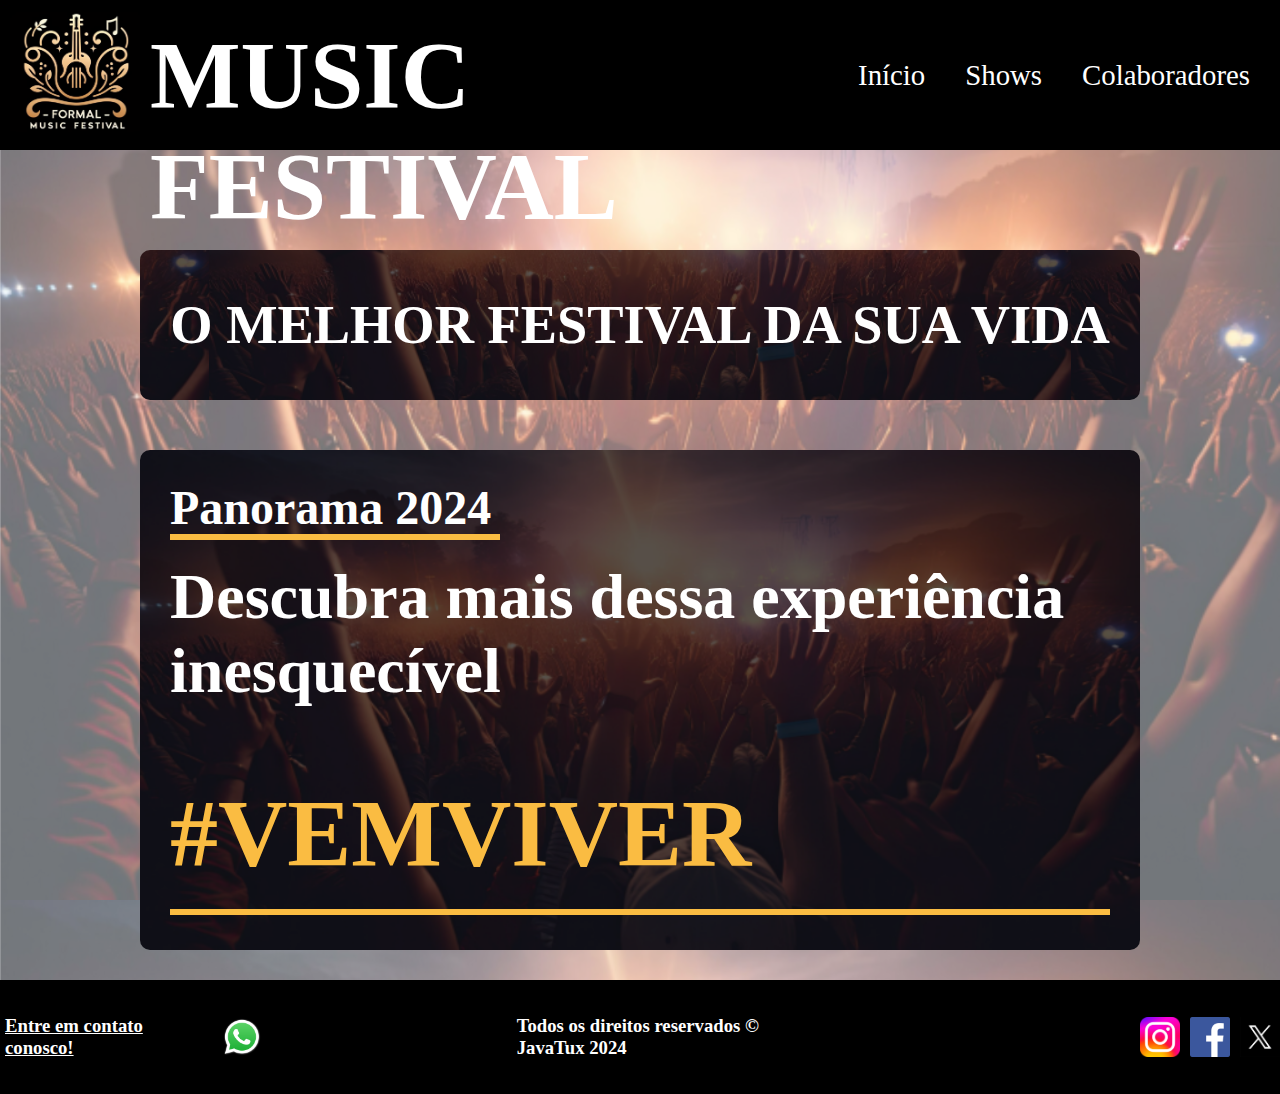
<file: index.html>
<!DOCTYPE html>
<html lang="pt-br">

<head>
    <meta charset="UTF-8">
    <meta name="viewport" content="width=device-width, initial-scale=1.0">
    <title>Início</title>
    <link rel="stylesheet" href="css/style.css">
</head>

<body>
    <nav>
        <span>
            <img src="img/Logo.png" alt="" class="logo">
        </span>
        <div class="formal">
            <h1>FORMAL MUSIC FESTIVAL</h1>
        </div>
        <ul>
            <li> <a href="index.html">Início</a></li>
            <li> <a href="shows.html">Shows</a></li>
            <li> <a href="colaboradores.html">Colaboradores</a></li>
        </ul>
    </nav>

    <div class="tudo">

        <div class="inicio">
            <h1 class="titulo">O MELHOR FESTIVAL DA SUA VIDA</h1>
        </div>

        <div class="conteudo">
            <h3 class="panorama">Panorama 2024</h3>
            <div class="descubra">
                <h1>Descubra mais dessa experiência inesquecível</h1>
            </div>
       <div class="vem">
        <h1>#VEMVIVER</h1>
       </div>
        </div>

    </div>

    <footer>
        <div class="contato">
            <h3><a href="contatos.html">Entre em contato conosco!</a></h3>
            <img src="img/whatts.png" alt="" class="whatts">
        </div>

        <div class="javatux">
            <h3>Todos os direitos reservados © JavaTux 2024</h3>
        </div>

        <div class="redes">
            <img src="img/Instagram.png" alt="" class="Instagram">
            <img src="img/Facebook.png" alt="" class="Facebook">
            <img src="img/X.png" alt="" class="X">
        </div>

    </footer>

</body>

</html>
</file>
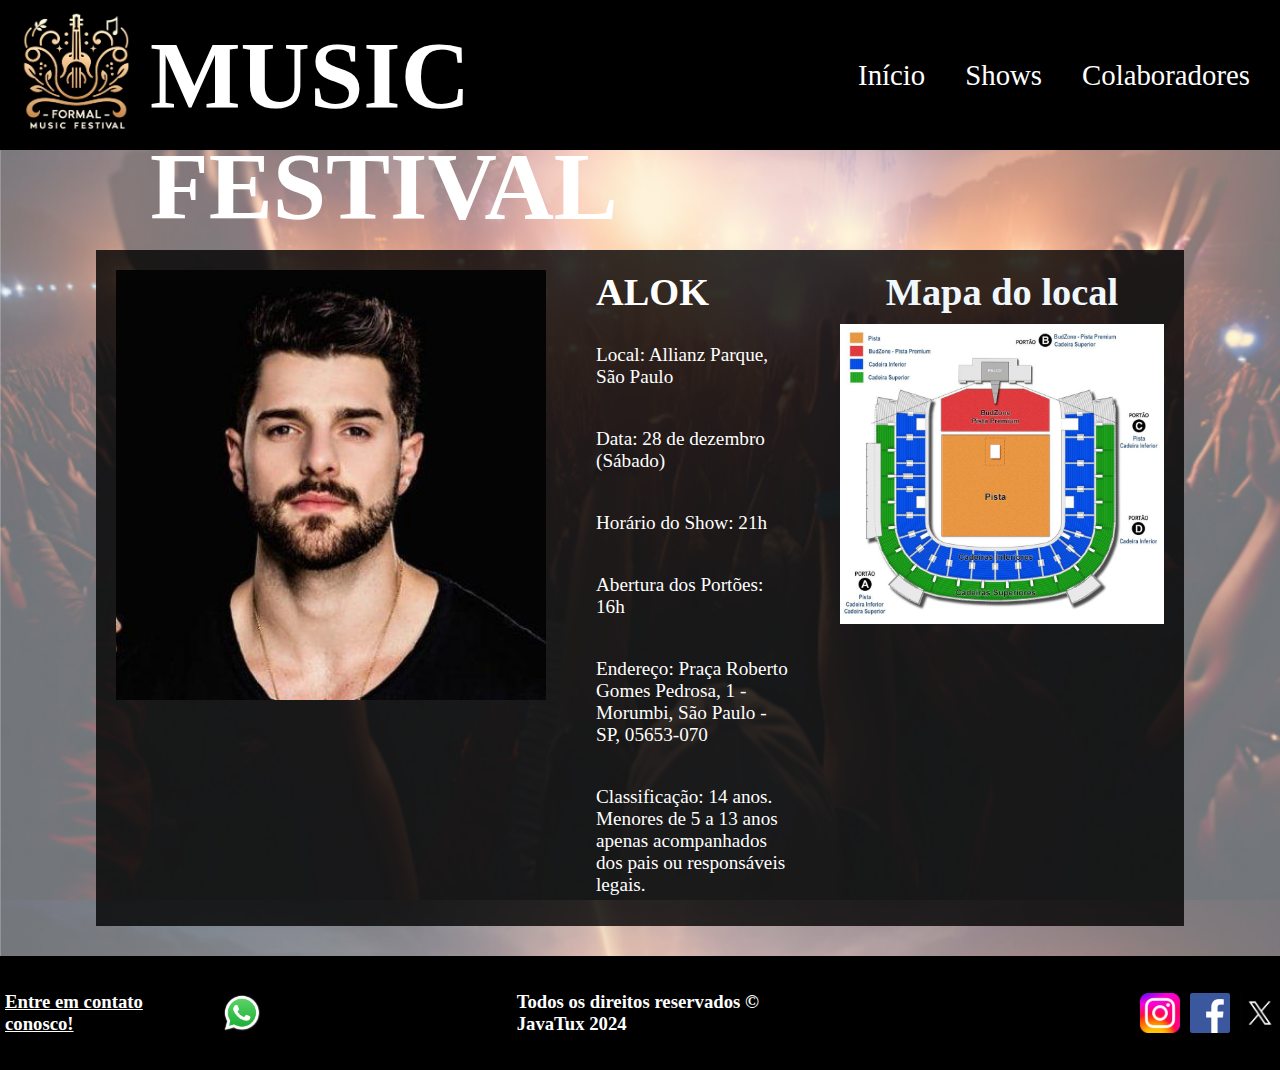
<file: alok.html>
<!DOCTYPE html>
<html lang="en">

<head>
    <meta charset="UTF-8">
    <meta name="viewport" content="width=device-width, initial-scale=1.0">
    <title>Alok</title>
    <link rel="stylesheet" href="css/artistas.css">
</head>

<body>
    <nav>
        <span>
            <img src="img/Logo.png" alt="" class="logo">
        </span>

        <div class="formal">
            <h1>FORMAL MUSIC FESTIVAL</h1>
        </div>

        <ul>
            <li> <a href="index.html">Início</a></li>
            <li> <a href="shows.html">Shows</a></li>
            <li> <a href="colaboradores.html">Colaboradores</a></li>
        </ul>

    </nav>

    <center>

        <div>
            <div class="quadro-informacoes">
                <div class="img">
                    <img src="img/alok.jpeg" height="430px" width="430px" alt="Imagem do The Weekend">
                </div>

                <div class="espaço">
                    <h1>ALOK</h1>
                    <p>Local: Allianz Parque, São Paulo</p>
                    <p>Data: 28 de dezembro (Sábado)</p>
                    <p>Horário do Show: 21h</p>
                    <p>Abertura dos Portões: 16h</p>
                    <p>Endereço: Praça Roberto Gomes Pedrosa, 1 - Morumbi, São Paulo - SP, 05653-070</p>
                    <p>Classificação: 14 anos. Menores de 5 a 13 anos apenas acompanhados dos pais ou responsáveis
                        legais.</p>

                </div>

                <div class="mapa">
                    <h1 style="color: aliceblue;"> Mapa do local</h1>
                    <img src="img/mapa.jpg" height="300px" alt="mapa do local">
                </div>

            </div>
        </div>
    </center>

    <footer>

        <div class="contato">
            <h3><a href="contatos.html">Entre em contato conosco!</a></h3>
            <img src="img/whatts.png" alt="" class="whatts">
        </div>

        <div class="javatux">
            <h3>Todos os direitos reservados © JavaTux 2024</h3>
        </div>

        <div class="redes">
            <img src="img/Instagram.png" alt="" class="Instagram">
            <img src="img/Facebook.png" alt="" class="Facebook">
            <img src="img/X.png" alt="" class="X">
        </div>


    </footer>

</body>

</html>
</file>
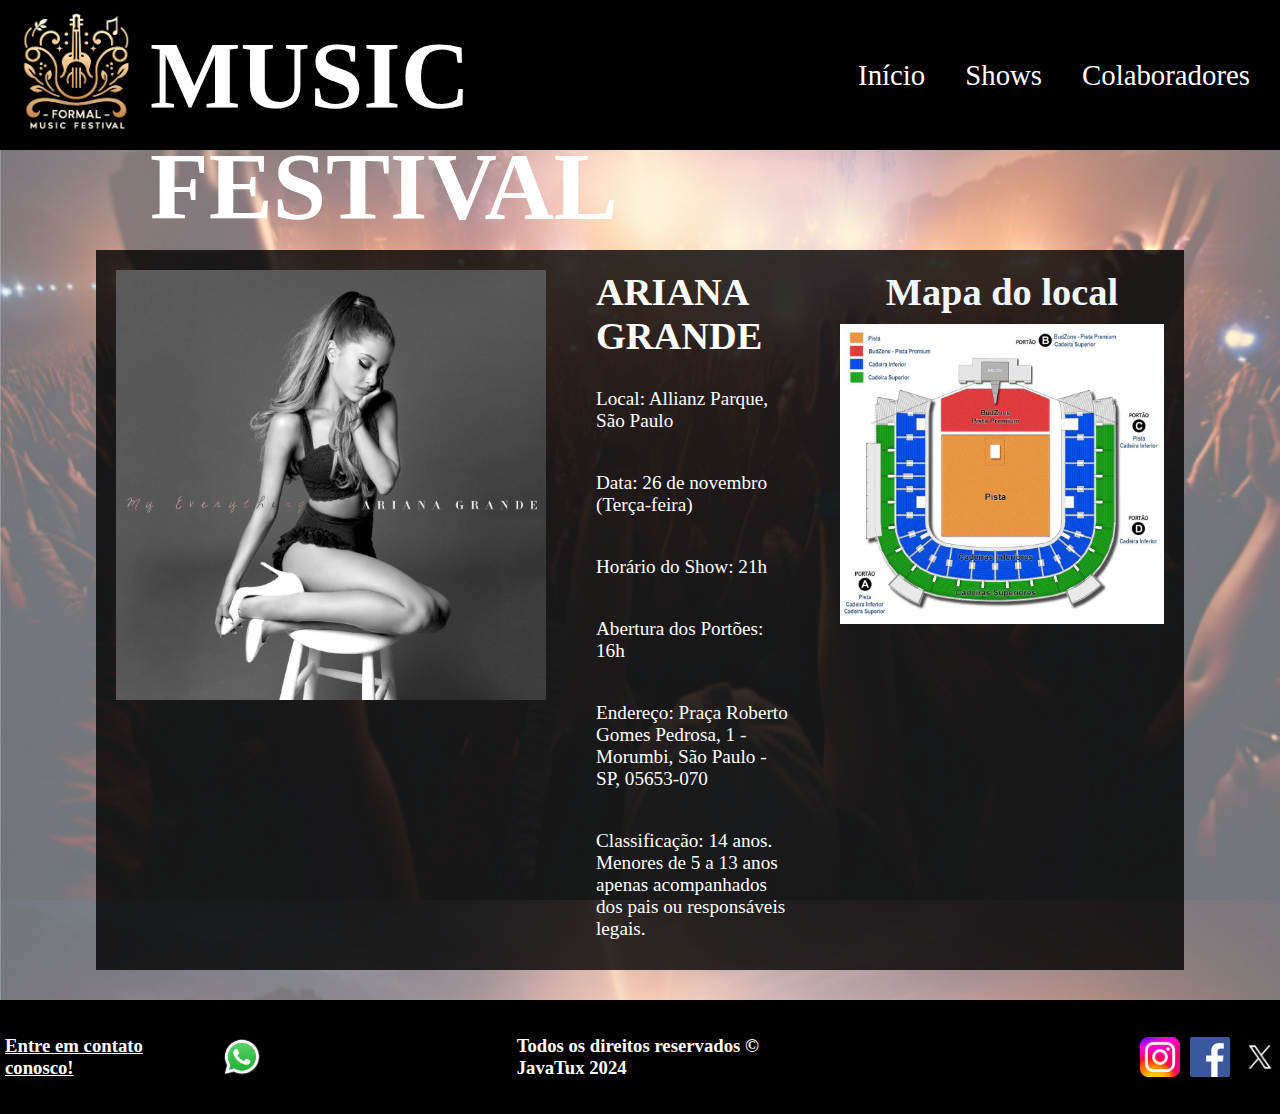
<file: ariana.html>
<!DOCTYPE html>
<html lang="en">

<head>
    <meta charset="UTF-8">
    <meta name="viewport" content="width=device-width, initial-scale=1.0">
    <title>Ariana Grande</title>
    <link rel="stylesheet" href="css/artistas.css">
</head>

<body>
    <nav>
        <span>
            <img src="img/Logo.png" alt="" class="logo">
        </span>

        <div class="formal">
            <h1>FORMAL MUSIC FESTIVAL</h1>
        </div>

        <ul>
            <li> <a href="index.html">Início</a></li>
            <li> <a href="shows.html">Shows</a></li>
            <li> <a href="colaboradores.html">Colaboradores</a></li>
        </ul>

    </nav>

    <center>

        <div>
            <div class="quadro-informacoes">
                <div class="img">
                    <img src="img/arianagrande.jpg" height="430px" width="430px" alt="Imagem do The Weekend">
                </div>

                <div class="espaço">
                    <h1>ARIANA GRANDE</h1>
                    <p>Local: Allianz Parque, São Paulo</p>
                    <p>Data: 26 de novembro (Terça-feira)</p>
                    <p>Horário do Show: 21h</p>
                    <p>Abertura dos Portões: 16h</p>
                    <p>Endereço: Praça Roberto Gomes Pedrosa, 1 - Morumbi, São Paulo - SP, 05653-070</p>
                    <p>Classificação: 14 anos. Menores de 5 a 13 anos apenas acompanhados dos pais ou responsáveis
                        legais.</p>

                </div>

                <div class="mapa">
                    <h1 style="color: aliceblue;"> Mapa do local</h1>
                    <img src="img/mapa.jpg" height="300px" alt="mapa do local">
                </div>

            </div>
        </div>
    </center>

    <footer>

        <div class="contato">
            <h3><a href="contatos.html">Entre em contato conosco!</a></h3>
            <img src="img/whatts.png" alt="" class="whatts">
        </div>

        <div class="javatux">
            <h3>Todos os direitos reservados © JavaTux 2024</h3>
        </div>

        <div class="redes">
            <img src="img/Instagram.png" alt="" class="Instagram">
            <img src="img/Facebook.png" alt="" class="Facebook">
            <img src="img/X.png" alt="" class="X">
        </div>


    </footer>

</body>

</html>
</file>
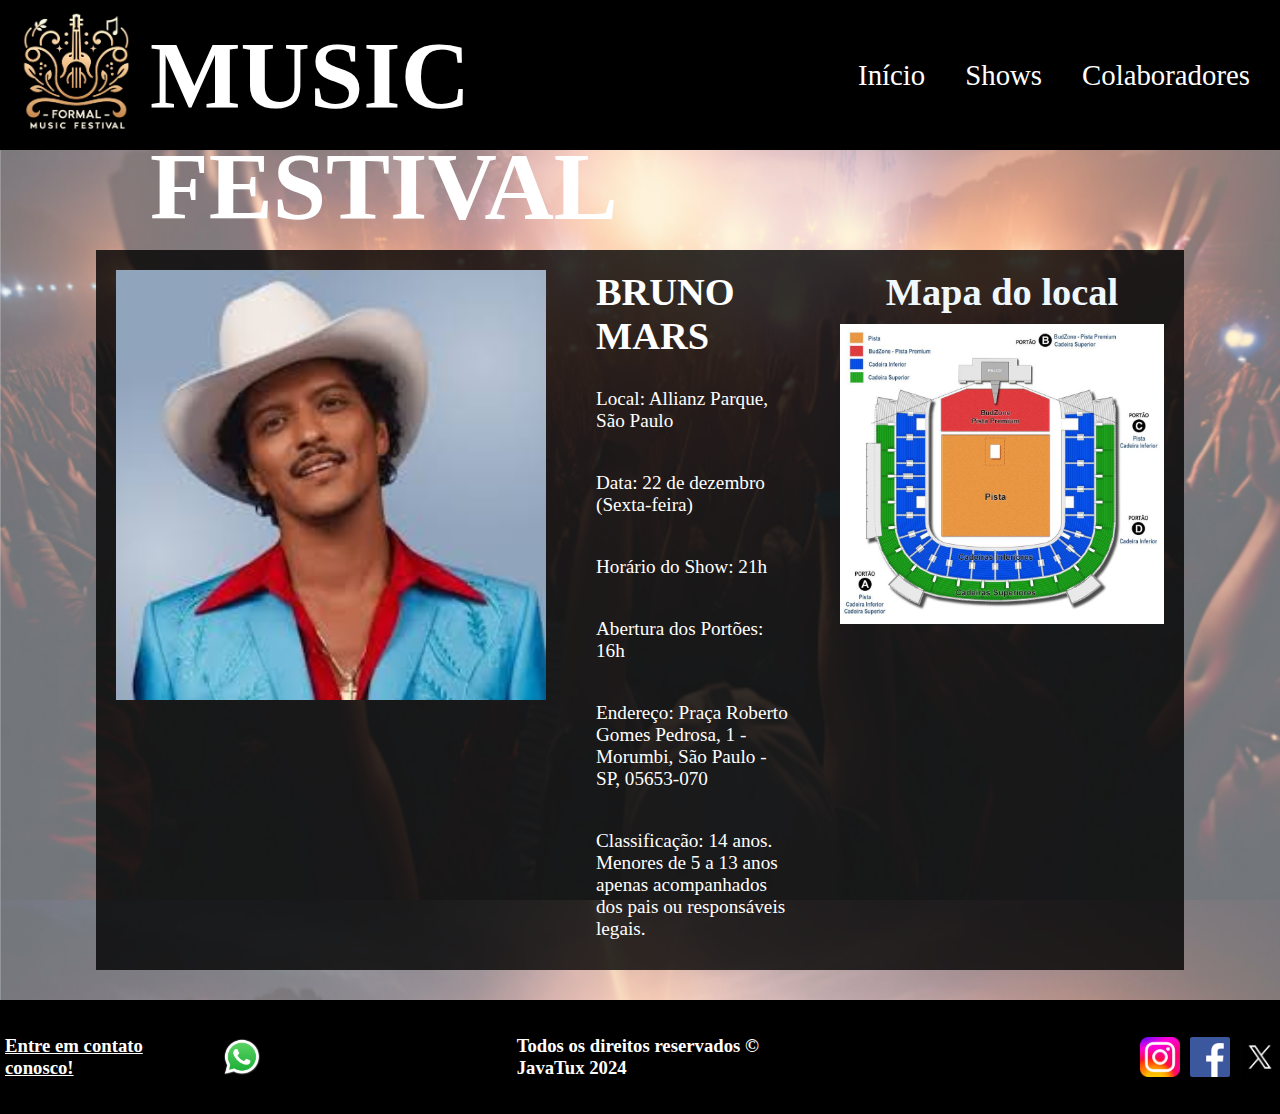
<file: bruno.html>
<!DOCTYPE html>
<html lang="en">

<head>
    <meta charset="UTF-8">
    <meta name="viewport" content="width=device-width, initial-scale=1.0">
    <title>Bruno Mars</title>
    <link rel="stylesheet" href="css/artistas.css">
</head>

<body>
    <nav>
        <span>
            <img src="img/Logo.png" alt="" class="logo">
        </span>

        <div class="formal">
            <h1>FORMAL MUSIC FESTIVAL</h1>
        </div>

        <ul>
            <li> <a href="index.html">Início</a></li>
            <li> <a href="shows.html">Shows</a></li>
            <li> <a href="colaboradores.html">Colaboradores</a></li>
        </ul>

    </nav>

    <center>

        <div>
            <div class="quadro-informacoes">
                <div class="img">
                    <img src="img/brunomars.jfif" height="430px" width="430px" alt="Imagem do The Weekend">
                </div>

                <div class="espaço">
                    <h1>BRUNO MARS</h1>
                    <p>Local: Allianz Parque, São Paulo</p>
                    <p>Data: 22 de dezembro (Sexta-feira)</p>
                    <p>Horário do Show: 21h</p>
                    <p>Abertura dos Portões: 16h</p>
                    <p>Endereço: Praça Roberto Gomes Pedrosa, 1 - Morumbi, São Paulo - SP, 05653-070</p>
                    <p>Classificação: 14 anos. Menores de 5 a 13 anos apenas acompanhados dos pais ou responsáveis
                        legais.</p>

                </div>

                <div class="mapa">
                    <h1 style="color: aliceblue;"> Mapa do local</h1>
                    <img src="img/mapa.jpg" height="300px" alt="mapa do local">
                </div>

            </div>
        </div>
    </center>

    <footer>

        <div class="contato">
            <h3><a href="contatos.html">Entre em contato conosco!</a></h3>
            <img src="img/whatts.png" alt="" class="whatts">
        </div>

        <div class="javatux">
            <h3>Todos os direitos reservados © JavaTux 2024</h3>
        </div>

        <div class="redes">
            <img src="img/Instagram.png" alt="" class="Instagram">
            <img src="img/Facebook.png" alt="" class="Facebook">
            <img src="img/X.png" alt="" class="X">
        </div>


    </footer>

</body>

</html>
</file>
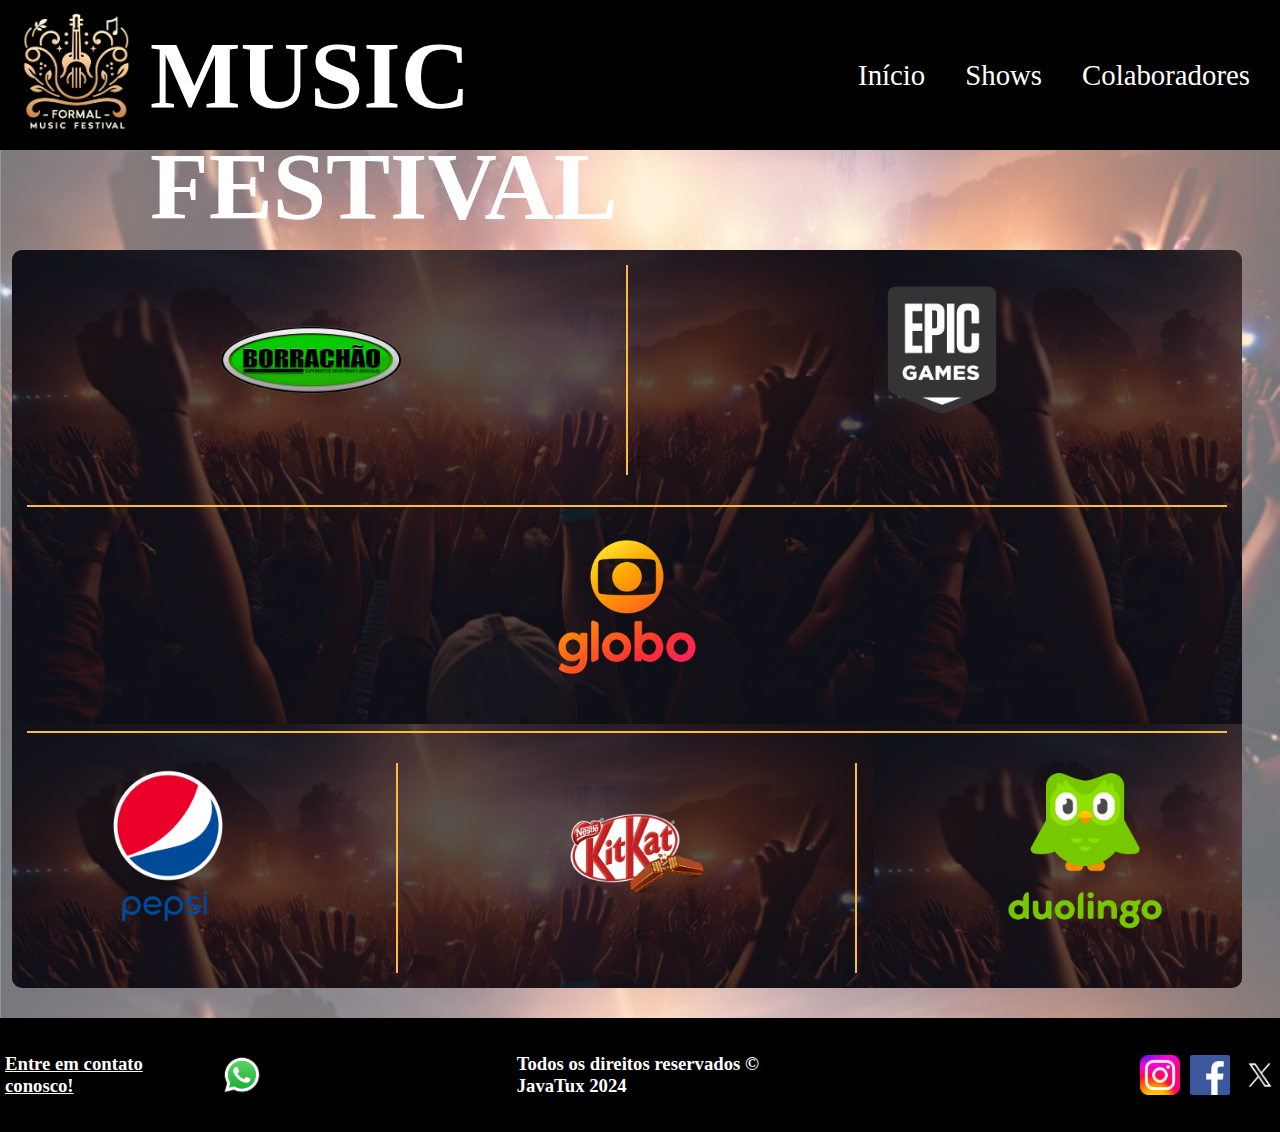
<file: colaboradores.html>
<!DOCTYPE html>
<html lang="en">
<head>
    <meta charset="UTF-8">
    <meta name="viewport" content="width=device-width, initial-scale=1.0">
    <title>Colaboradores</title>
    <link rel="stylesheet" href="css/colaboradores.css">
</head>
<body>
    <body>
        <nav>
            <span><img src="img/Logo.png" alt="" class="logo"></span>
            <div class="formal">
                <h1>FORMAL MUSIC FESTIVAL</h1>
            </div>
            <ul>
                <li> <a href="index.html">Início</a></li>
                <li> <a href="shows.html">Shows</a></li>
                <li> <a href="colaboradores.html">Colaboradores</a></li>
            </ul>
        </nav>

        <section class="tentei">
            <div class="colaborador">
                <p>C</p>
                <p>O</p>
                <p>L</p>
                <p>A</p>
                <p>B</p>
                <p>O</p>
                <p>R</p>
                <p>A</p>
                <p>D</p>
                <p>O</p>
                <p>R</p>
                <p>E</p>
                <p>S</p>
            </div>
            <section class="colab">
                <div class="superior">
                    <span class="b">
                        <img class="bo" src="img/borrachao.png" alt="">
                    </span>
                    <div class="alinhar2">
                        <div class="div1"></div>
                    </div>
                    <span>
                        <img src="img/epic.png" alt="">
                    </span>
                </div>
                <div class="alinhar">
                    <div class="div2"></div>
                </div>
                <div class="meio">
                    <span>
                        <img class="globo1" src="img/globo.png" alt="">
                    </span>
                </div>
                <div class="alinhar">
                    <div class="div2"></div>
                </div>
                <div class="inferior">
                    <span>
                        <img src="img/pepsi.png" alt="">
                    </span>
                    <div class="alinhar2">
                        <div class="div1"></div>
                    </div>
                    <span>
                        <img class="kit" src="img/kitkat.png" alt="">
                    </span>
                    <div class="alinhar2">
                        <div class="div1"></div>
                    </div>
                    <span>
                        <img class="duo" src="img/duolingo.png" alt="">
                    </span>
                </div>
            </section>
        </section>        

        <footer>
            <div class="contato">
                <h3><a href="contatos.html">Entre em contato conosco!</a></h3>
                <img src="img/whatts.png" alt="" class="whatts">
            </div>
    
            <div class="javatux">
                <h3>Todos os direitos reservados © JavaTux 2024</h3>
            </div>
    
            <div class="redes">
                <img src="img/Instagram.png" alt="" class="Instagram">
                <img src="img/Facebook.png" alt="" class="Facebook">
                <img src="img/X.png" alt="" class="X">
            </div>
    
        </footer>
</body>
</html>
</file>
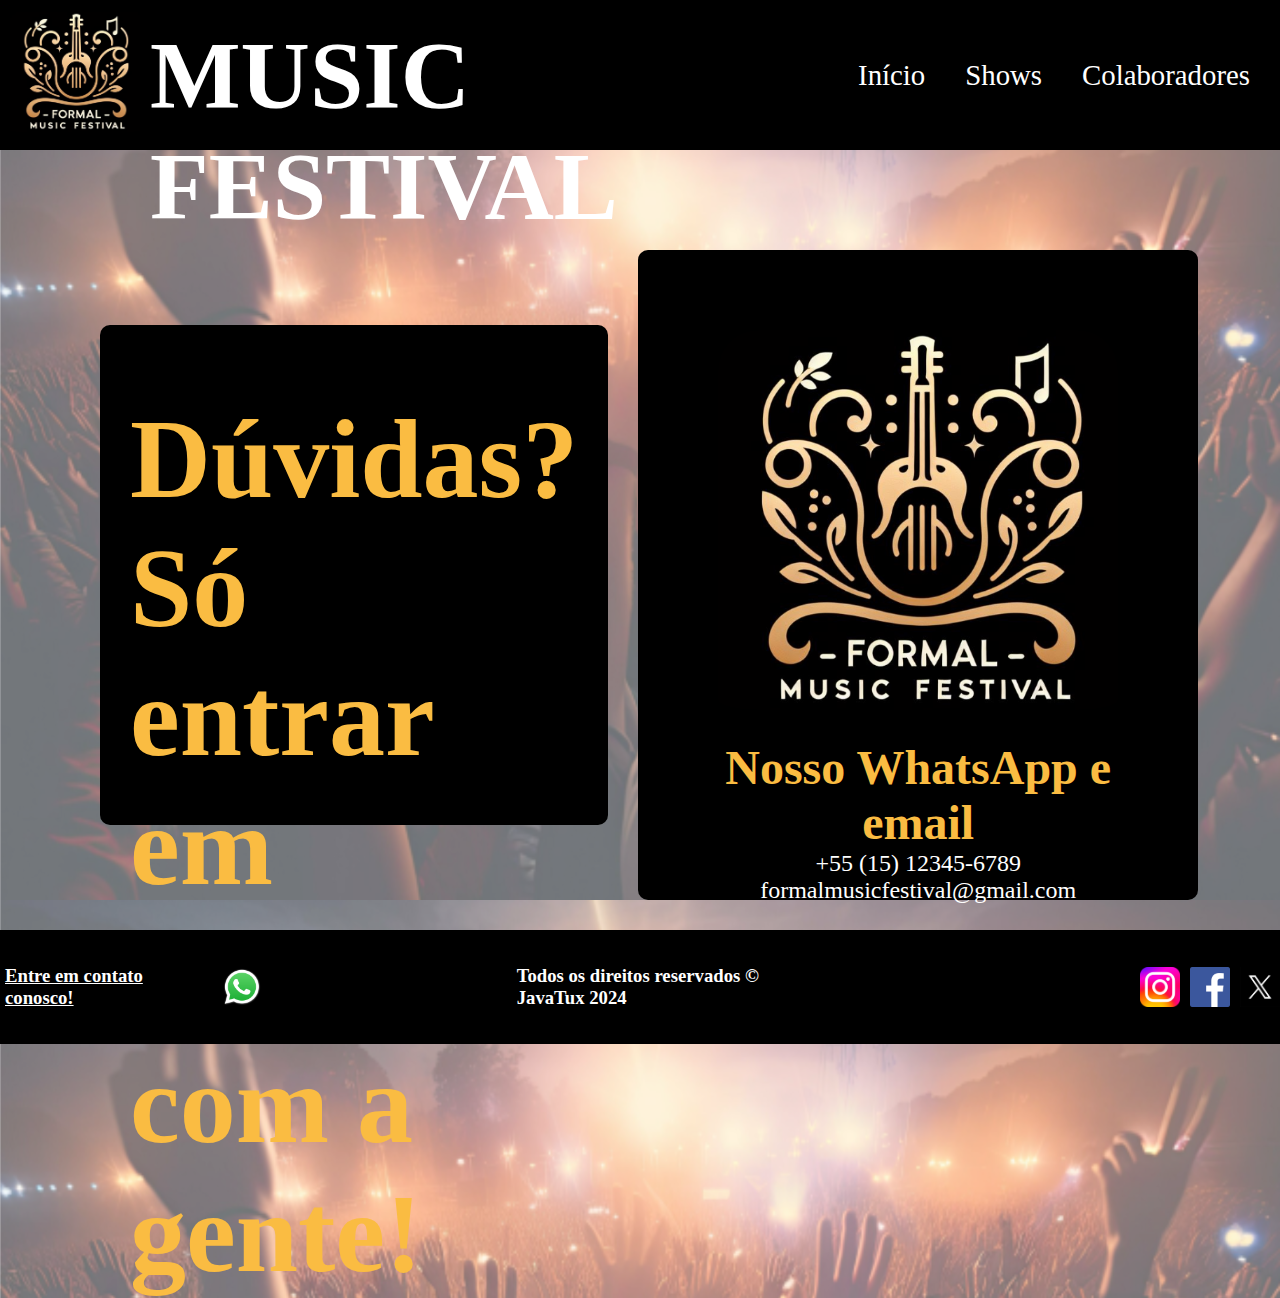
<file: contatos.html>
<!DOCTYPE html>
<html lang="en">

<head>
    <meta charset="UTF-8">
    <meta name="viewport" content="width=device-width, initial-scale=1.0">
    <title>Contatos</title>
    <link rel="stylesheet" href="css/contatos.css">
</head>

<body>

    <body>
        <nav>
            <span><img src="img/Logo.png" alt="" class="logo"></span>
            <div class="formal">
                <h1>FORMAL MUSIC FESTIVAL</h1>
            </div>
            <ul>
                <li> <a href="index.html">Início</a></li>
                <li> <a href="shows.html">Shows</a></li>
                <li> <a href="colaboradores.html">Colaboradores</a></li>
            </ul>
        </nav>

        <section class="boxes">

            <div class="asboxes">

                <div class="box1">
                    <h1 class="oh1">Dúvidas? Só entrar em contato com a gente!</h1>
                </div>


                <div class="box2">
                    <img src="img/Logo.png" class="imagemlogo">
                    <h1 class="corh1">Nosso WhatsApp e email</h1>
                    <p>+55 (15) 12345-6789</p>
                    <p>formalmusicfestival@gmail.com</p>
                </div>

            </div>

        </section>


        <footer>
            <div class="contato">
                <h3><a href="contatos.html">Entre em contato conosco!</a></h3>
                <img src="img/whatts.png" alt="" class="whatts">
            </div>

            <div class="javatux">
                <h3>Todos os direitos reservados © JavaTux 2024</h3>
            </div>

            <div class="redes">
                <img src="img/Instagram.png" alt="" class="Instagram">
                <img src="img/Facebook.png" alt="" class="Facebook">
                <img src="img/X.png" alt="" class="X">
            </div>

        </footer>
    </body>

</html>
</file>
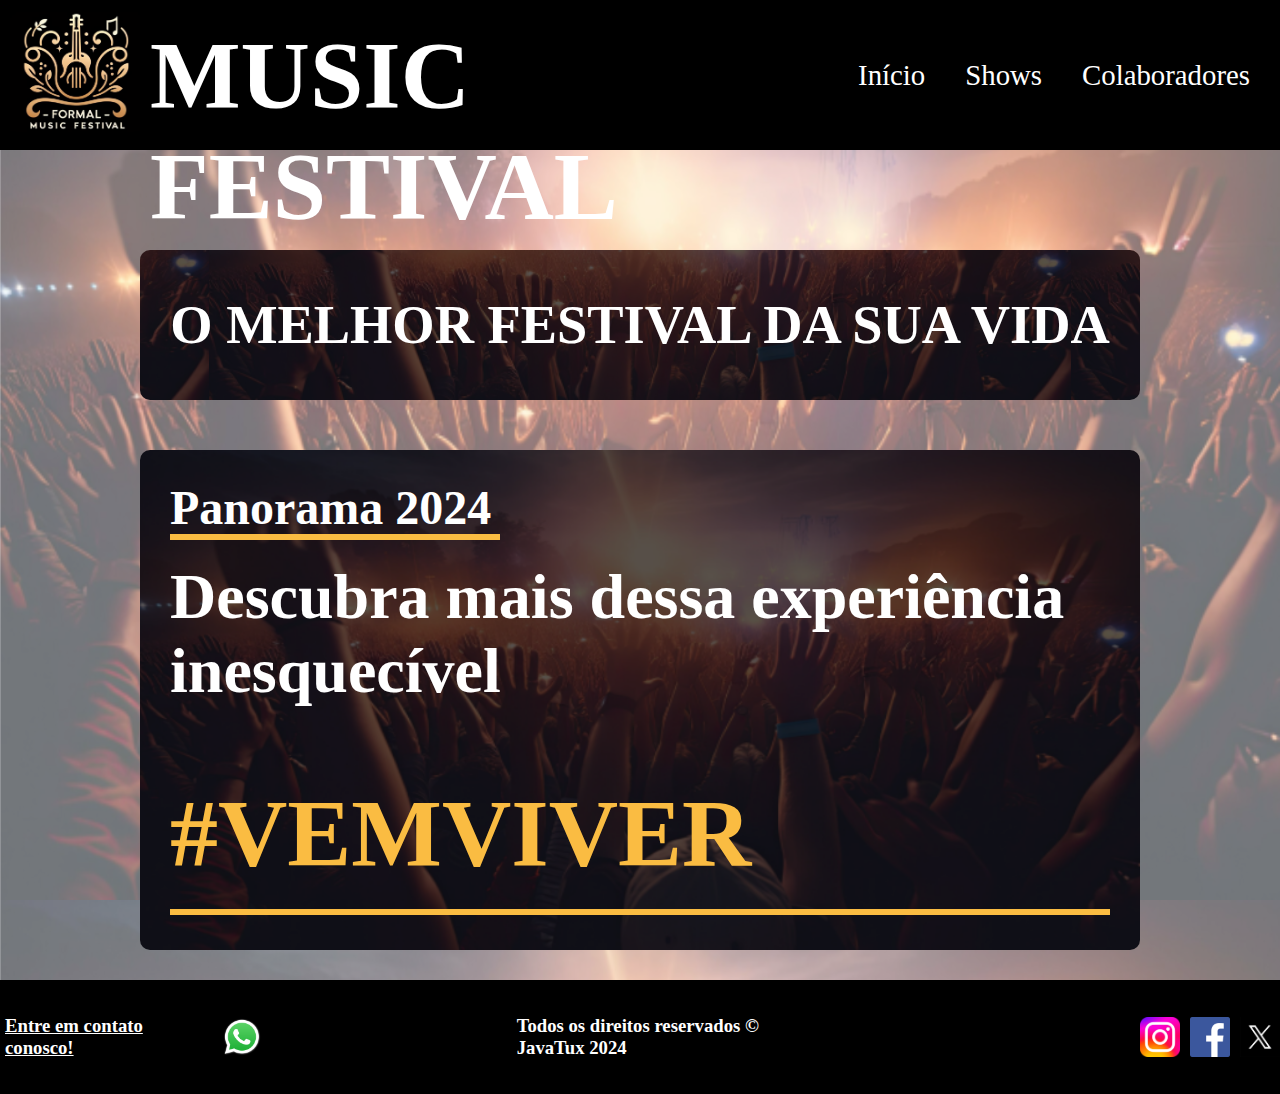
<file: inicio.html>
<!DOCTYPE html>
<html lang="pt-br">

<head>
    <meta charset="UTF-8">
    <meta name="viewport" content="width=device-width, initial-scale=1.0">
    <title>Início</title>
    <link rel="stylesheet" href="css/style.css">
</head>

<body>
    <nav>
        <span>
            <img src="img/Logo.png" alt="" class="logo">
        </span>
        <div class="formal">
            <h1>FORMAL MUSIC FESTIVAL</h1>
        </div>
        <ul>
            <li> <a href="inicio.html">Início</a></li>
            <li> <a href="shows.html">Shows</a></li>
            <li> <a href="colaboradores.html">Colaboradores</a></li>
        </ul>
    </nav>

    <div class="tudo">

        <div class="inicio">
            <h1 class="titulo">O MELHOR FESTIVAL DA SUA VIDA</h1>
        </div>

        <div class="conteudo">
            <h3 class="panorama">Panorama 2024</h3>
            <div class="descubra">
                <h1>Descubra mais dessa experiência inesquecível</h1>
            </div>
       <div class="vem">
        <h1>#VEMVIVER</h1>
       </div>
        </div>

    </div>

    <footer>
        <div class="contato">
            <h3><a href="contatos.html">Entre em contato conosco!</a></h3>
            <img src="img/whatts.png" alt="" class="whatts">
        </div>

        <div class="javatux">
            <h3>Todos os direitos reservados © JavaTux 2024</h3>
        </div>

        <div class="redes">
            <img src="img/Instagram.png" alt="" class="Instagram">
            <img src="img/Facebook.png" alt="" class="Facebook">
            <img src="img/X.png" alt="" class="X">
        </div>

    </footer>

</body>

</html>
</file>
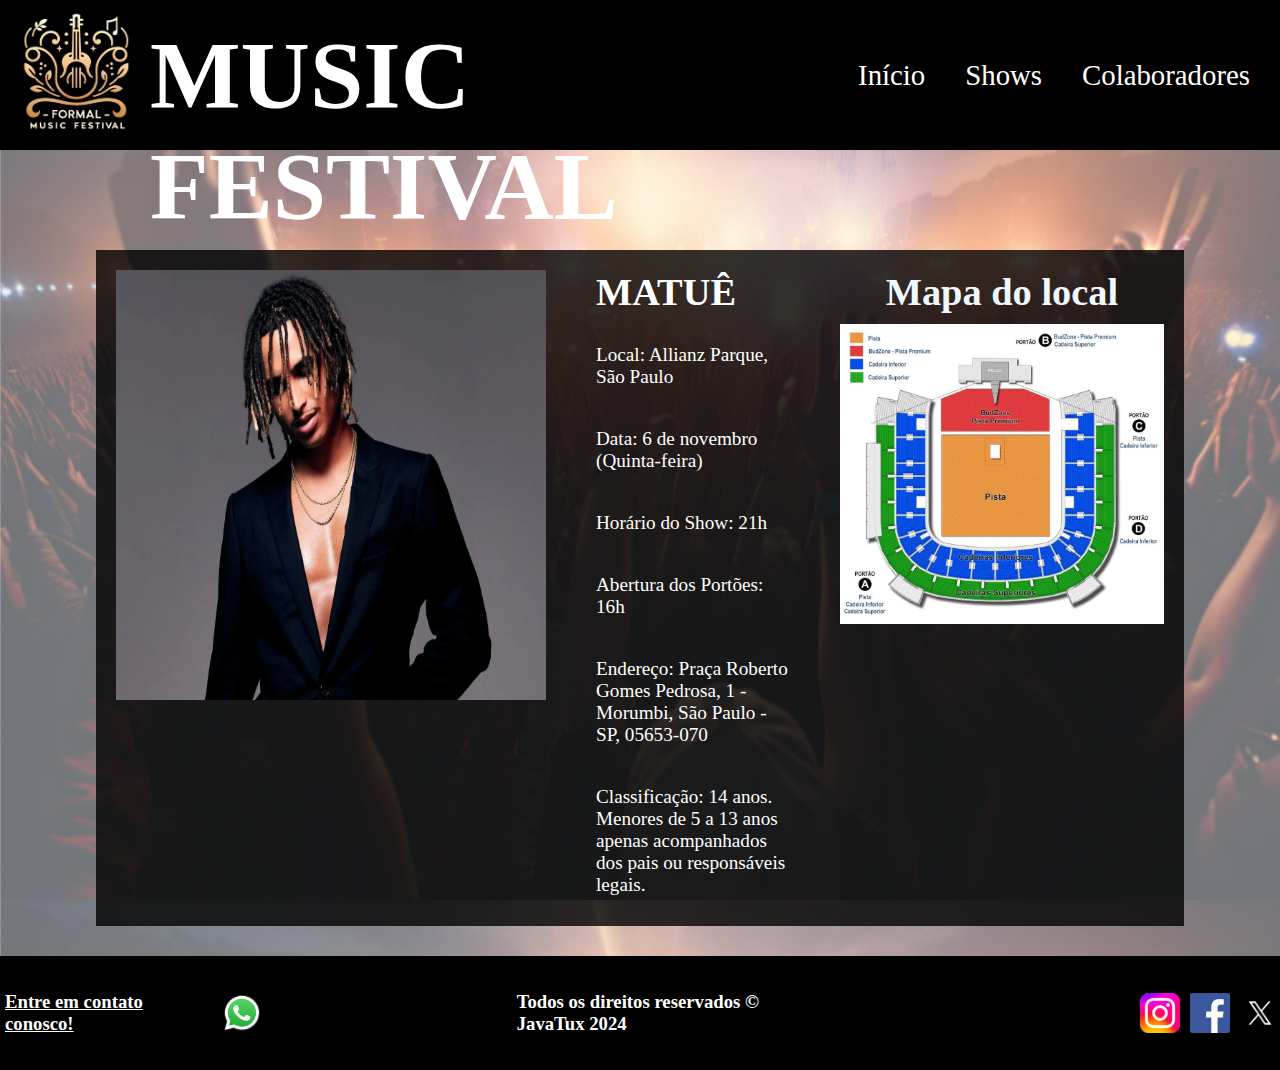
<file: matue.html>
<!DOCTYPE html>
<html lang="en">

<head>
    <meta charset="UTF-8">
    <meta name="viewport" content="width=device-width, initial-scale=1.0">
    <title>Matuê</title>
    <link rel="stylesheet" href="css/artistas.css">
</head>

<body>
    <nav>
        <span>
            <img src="img/Logo.png" alt="" class="logo">
        </span>

        <div class="formal">
            <h1>FORMAL MUSIC FESTIVAL</h1>
        </div>

        <ul>
            <li> <a href="index.html">Início</a></li>
            <li> <a href="shows.html">Shows</a></li>
            <li> <a href="colaboradores.html">Colaboradores</a></li>
        </ul>

    </nav>

    <center>

        <div>
            <div class="quadro-informacoes">
                <div class="img">
                    <img src="img/matue.webp" height="430px" width="430px" alt="Imagem do The Weekend">
                </div>

                <div class="espaço">
                    <h1>MATUÊ</h1>
                    <p>Local: Allianz Parque, São Paulo</p>
                    <p>Data: 6 de novembro (Quinta-feira)</p>
                    <p>Horário do Show: 21h</p>
                    <p>Abertura dos Portões: 16h</p>
                    <p>Endereço: Praça Roberto Gomes Pedrosa, 1 - Morumbi, São Paulo - SP, 05653-070</p>
                    <p>Classificação: 14 anos. Menores de 5 a 13 anos apenas acompanhados dos pais ou responsáveis
                        legais.</p>

                </div>

                <div class="mapa">
                    <h1 style="color: aliceblue;"> Mapa do local</h1>
                    <img src="img/mapa.jpg" height="300px" alt="mapa do local">
                </div>

            </div>
        </div>
    </center>

    <footer>

        <div class="contato">
            <h3><a href="contatos.html">Entre em contato conosco!</a></h3>
            <img src="img/whatts.png" alt="" class="whatts">
        </div>

        <div class="javatux">
            <h3>Todos os direitos reservados © JavaTux 2024</h3>
        </div>

        <div class="redes">
            <img src="img/Instagram.png" alt="" class="Instagram">
            <img src="img/Facebook.png" alt="" class="Facebook">
            <img src="img/X.png" alt="" class="X">
        </div>


    </footer>

</body>

</html>
</file>
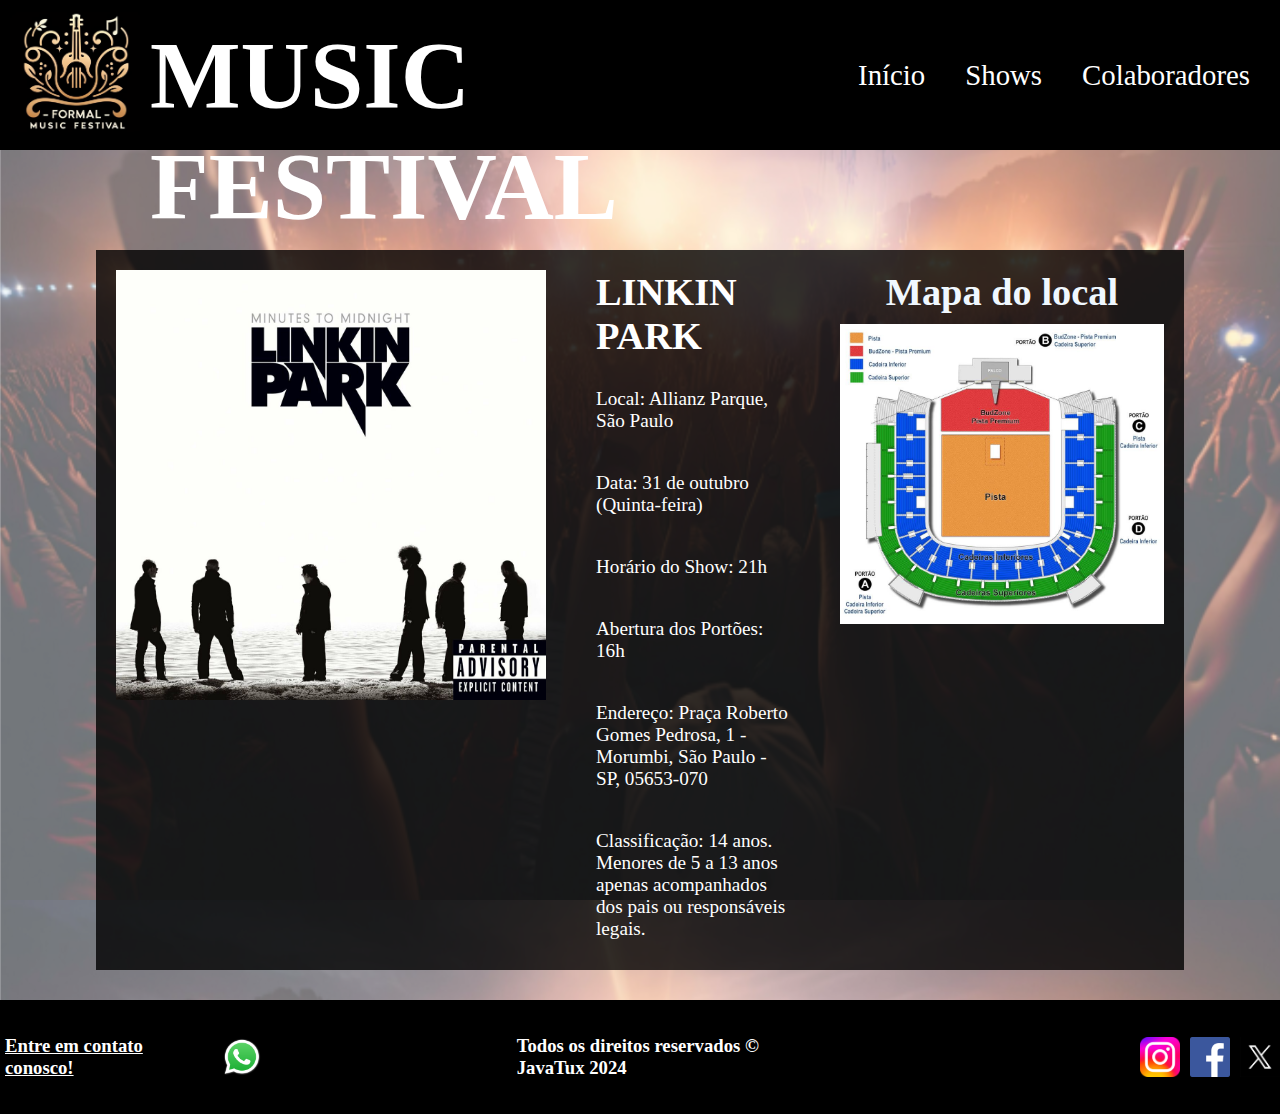
<file: park.html>
<!DOCTYPE html>
<html lang="en">

<head>
    <meta charset="UTF-8">
    <meta name="viewport" content="width=device-width, initial-scale=1.0">
    <title>Alok</title>
    <link rel="stylesheet" href="css/artistas.css">
</head>

<body>
    <nav>
        <span>
            <img src="img/Logo.png" alt="" class="logo">
        </span>

        <div class="formal">
            <h1>FORMAL MUSIC FESTIVAL</h1>
        </div>

        <ul>
            <li> <a href="index.html">Início</a></li>
            <li> <a href="shows.html">Shows</a></li>
            <li> <a href="colaboradores.html">Colaboradores</a></li>
        </ul>

    </nav>

    <center>

        <div>
            <div class="quadro-informacoes">
                <div class="img">
                    <img src="img/linkinpark.jpg" height="430px" width="430px" alt="Imagem do The Weekend">
                </div>

                <div class="espaço">
                    <h1>LINKIN PARK</h1>
                    <p>Local: Allianz Parque, São Paulo</p>
                    <p>Data: 31 de outubro (Quinta-feira)</p>
                    <p>Horário do Show: 21h</p>
                    <p>Abertura dos Portões: 16h</p>
                    <p>Endereço: Praça Roberto Gomes Pedrosa, 1 - Morumbi, São Paulo - SP, 05653-070</p>
                    <p>Classificação: 14 anos. Menores de 5 a 13 anos apenas acompanhados dos pais ou responsáveis
                        legais.</p>

                </div>

                <div class="mapa">
                    <h1 style="color: aliceblue;"> Mapa do local</h1>
                    <img src="img/mapa.jpg" height="300px" alt="mapa do local">
                </div>

            </div>
        </div>
    </center>

    <footer>

        <div class="contato">
            <h3><a href="contatos.html">Entre em contato conosco!</a></h3>
            <img src="img/whatts.png" alt="" class="whatts">
        </div>

        <div class="javatux">
            <h3>Todos os direitos reservados © JavaTux 2024</h3>
        </div>

        <div class="redes">
            <img src="img/Instagram.png" alt="" class="Instagram">
            <img src="img/Facebook.png" alt="" class="Facebook">
            <img src="img/X.png" alt="" class="X">
        </div>


    </footer>

</body>

</html>
</file>
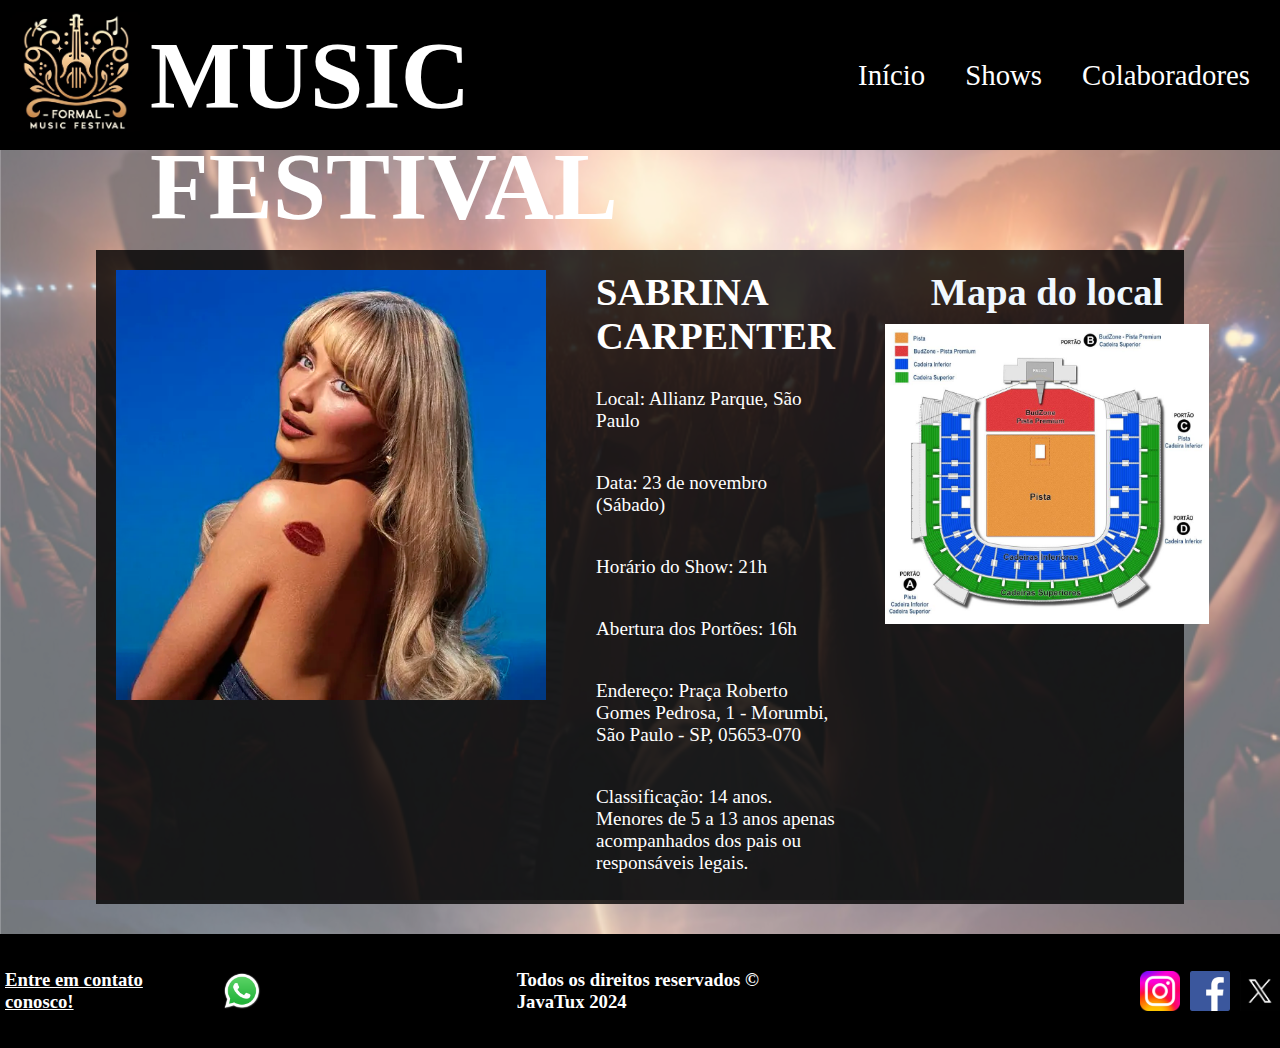
<file: sabrina.html>
<!DOCTYPE html>
<html lang="en">

<head>
    <meta charset="UTF-8">
    <meta name="viewport" content="width=device-width, initial-scale=1.0">
    <title>Sabrina Carpenter</title>
    <link rel="stylesheet" href="css/artistas.css">
</head>

<body>
    <nav>
        <span>
            <img src="img/Logo.png" alt="" class="logo">
        </span>

        <div class="formal">
            <h1>FORMAL MUSIC FESTIVAL</h1>
        </div>

        <ul>
            <li> <a href="index.html">Início</a></li>
            <li> <a href="shows.html">Shows</a></li>
            <li> <a href="colaboradores.html">Colaboradores</a></li>
        </ul>

    </nav>

    <center>

        <div>
            <div class="quadro-informacoes">
                <div class="img">
                    <img src="img/Sabrina carpenter.webp" height="430px" width="430px" alt="Imagem do The Weekend">
                </div>

                <div class="espaço">
                    <h1>SABRINA CARPENTER</h1>
                    <p>Local: Allianz Parque, São Paulo</p>
                    <p>Data: 23 de novembro (Sábado)</p>
                    <p>Horário do Show: 21h</p>
                    <p>Abertura dos Portões: 16h</p>
                    <p>Endereço: Praça Roberto Gomes Pedrosa, 1 - Morumbi, São Paulo - SP, 05653-070</p>
                    <p>Classificação: 14 anos. Menores de 5 a 13 anos apenas acompanhados dos pais ou responsáveis
                        legais.</p>

                </div>

                <div class="mapa">
                    <h1 style="color: aliceblue;"> Mapa do local</h1>
                    <img src="img/mapa.jpg" height="300px" alt="mapa do local">
                </div>

            </div>
        </div>
    </center>

    <footer>

        <div class="contato">
            <h3><a href="contatos.html">Entre em contato conosco!</a></h3>
            <img src="img/whatts.png" alt="" class="whatts">
        </div>

        <div class="javatux">
            <h3>Todos os direitos reservados © JavaTux 2024</h3>
        </div>

        <div class="redes">
            <img src="img/Instagram.png" alt="" class="Instagram">
            <img src="img/Facebook.png" alt="" class="Facebook">
            <img src="img/X.png" alt="" class="X">
        </div>


    </footer>

</body>

</html>
</file>
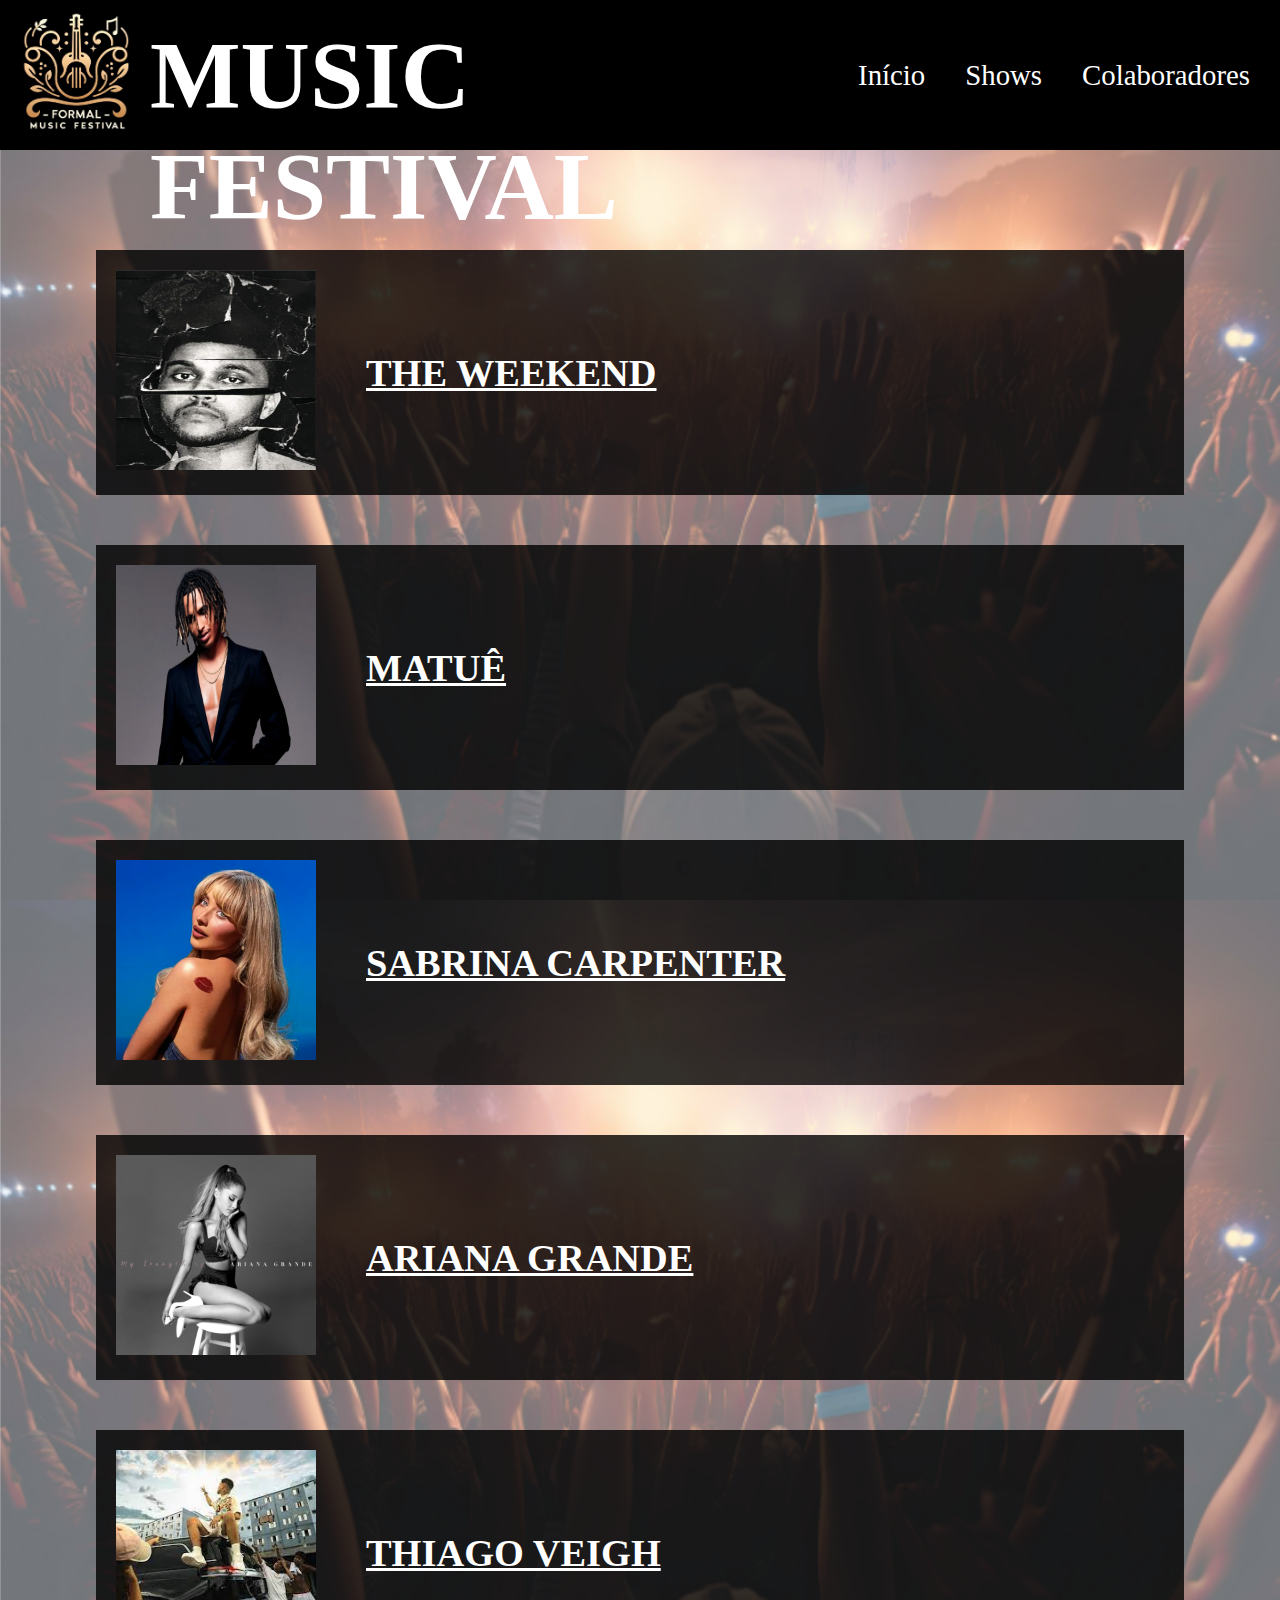
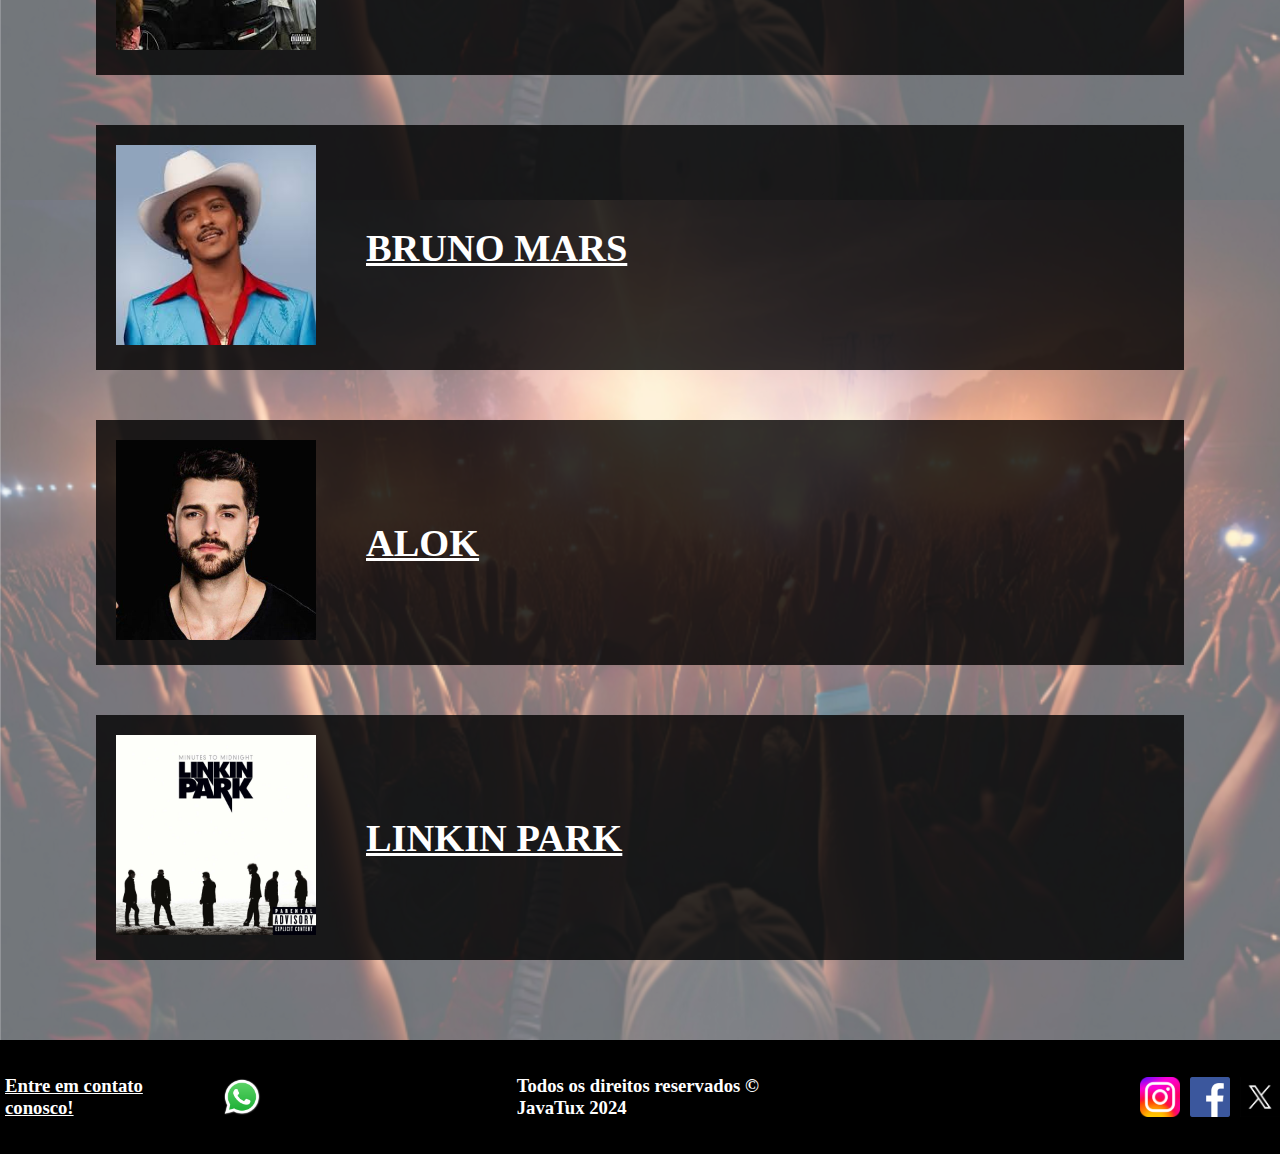
<file: shows.html>
<!DOCTYPE html>
<html lang="en">

<head>
    <meta charset="UTF-8">
    <meta name="viewport" content="width=device-width, initial-scale=1.0">
    <title>Shows</title>
    <link rel="stylesheet" href="css/shows.css">

</head>

<body>

    <body>
        <nav>
            <span><img src="img/Logo.png" alt="" class="logo"></span>
            <div class="formal">
                <h1>FORMAL MUSIC FESTIVAL</h1>
            </div>
            <ul>
                <li> <a href="index.html">Início</a></li>
                <li> <a href="shows.html">Shows</a></li>
                <li> <a href="colaboradores.html">Colaboradores</a></li>
            </ul>
        </nav>

        <div class="artistas">
            <center>
                <div>
                    <div class="quadro-informacoes">
                        <div class="img">
                            <img src="img/theweekend.png" height="200px" width="200px" alt="Imagem do The Weekend">
                        </div>
                        <div class="espaço">
                            <h1><a href="theweekend.html">THE WEEKEND</a></h1>
                        </div>
            </center>

            <center>
                <div>
                    <div class="quadro-informacoes">
                        <div class="img">
                            <img src="img/matue.webp" height="200px" width="200px" alt="Imagem do The Weekend">
                        </div>
                        <div class="espaço">
                            <h1><a href="matue.html">MATUÊ</a></h1>
                        </div>
            </center>
            <center>
                <div>
                    <div class="quadro-informacoes">
                        <div class="img">
                            <img src="img/Sabrina carpenter.webp" height="200px" width="200px"
                                alt="Imagem do The Weekend">
                        </div>
                        <div class="espaço">
                            <h1><a href="sabrina.html">SABRINA CARPENTER</a></h1>
                        </div>
            </center>
            <center>
                <div>
                    <div class="quadro-informacoes">
                        <div class="img">
                            <img src="img/arianagrande.jpg" height="200px" width="200px" alt="Imagem do The Weekend">
                        </div>
                        <div class="espaço">
                            <h1><a href="ariana.html">ARIANA GRANDE</a></h1>
                        </div>
            </center>
            <center>
                <div>
                    <div class="quadro-informacoes">
                        <div class="img">
                            <img src="img/veigh.jfif" height="200px" width="200px" alt="Imagem do The Weekend">
                        </div>
                        <div class="espaço">
                            <h1><a href="thiago.html">THIAGO VEIGH</a></h1>
                        </div>
            </center>
            <center>
                <div>
                    <div class="quadro-informacoes">
                        <div class="img">
                            <img src="img/brunomars.jfif" height="200px" width="200px" alt="Imagem do The Weekend">
                        </div>
                        <div class="espaço">
                            <h1><a href="bruno.html">BRUNO MARS</a></h1>
                        </div>
            </center>
            <center>
                <div>
                    <div class="quadro-informacoes">
                        <div class="img">
                            <img src="img/alok.jpeg" height="200px" width="200px" alt="Imagem do The Weekend">
                        </div>
                        <div class="espaço">
                            <h1><a href="alok.html">ALOK</a></h1>
                        </div>
            </center>
            <center>
                <div>
                    <div class="quadro-informacoes">
                        <div class="img">
                            <img src="img/linkinpark.jpg" height="200px" width="200px" alt="Imagem do The Weekend">
                        </div>
                        <div class="espaço">
                            <h1><a href="park.html">LINKIN PARK</a></h1>
                        </div>
            </center>
        </div>

        <footer>
            <div class="contato">
                <h3><a href="contatos.html">Entre em contato conosco!</a></h3>
                <img src="img/whatts.png" alt="" class="whatts">
            </div>

            <div class="javatux">
                <h3>Todos os direitos reservados © JavaTux 2024</h3>
            </div>

            <div class="redes">
                <img src="img/Instagram.png" alt="" class="Instagram">
                <img src="img/Facebook.png" alt="" class="Facebook">
                <img src="img/X.png" alt="" class="X">
            </div>

        </footer>
    </body>

</html>
</file>
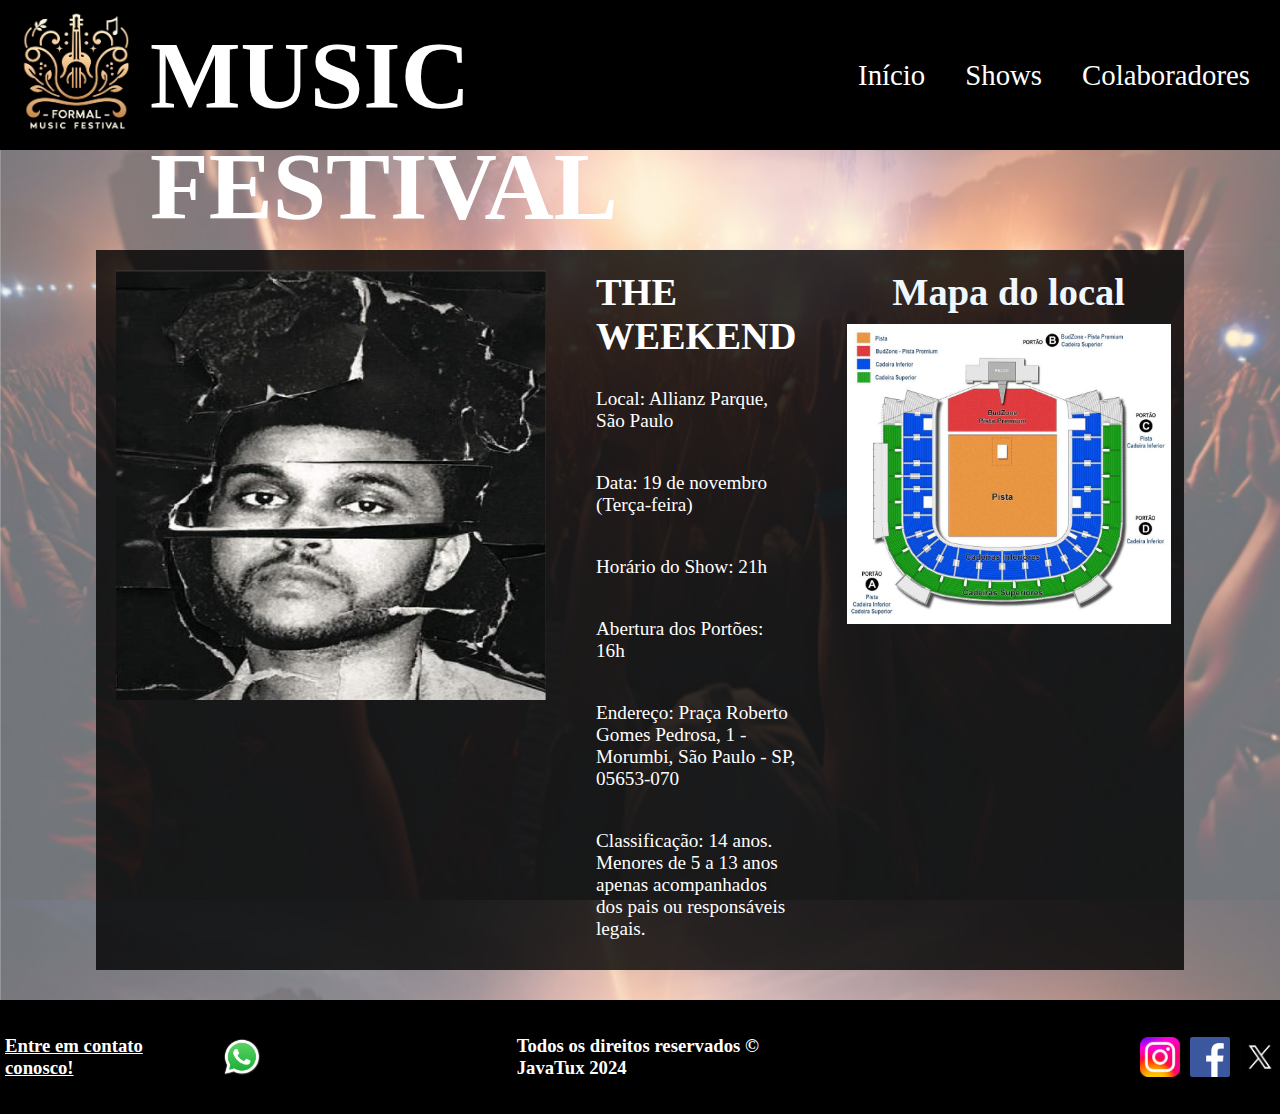
<file: theweekend.html>
<!DOCTYPE html>
<html lang="en">

<head>
    <meta charset="UTF-8">
    <meta name="viewport" content="width=device-width, initial-scale=1.0">
    <title>The Weekend</title>
    <link rel="stylesheet" href="css/artistas.css">
</head>

<body>
    <nav>
        <span>
            <img src="img/Logo.png" alt="" class="logo">
        </span>

        <div class="formal">
            <h1>FORMAL MUSIC FESTIVAL</h1>
        </div>

        <ul>
            <li> <a href="index.html">Início</a></li>
            <li> <a href="shows.html">Shows</a></li>
            <li> <a href="colaboradores.html">Colaboradores</a></li>
        </ul>

    </nav>

    <center>

        <div>
            <div class="quadro-informacoes">
                <div class="img">
                    <img src="img/theweekend.png" height="430px" width="430px" alt="Imagem do The Weekend">
                </div>

                <div class="espaço">
                    <h1>THE WEEKEND</h1>
                    <p>Local: Allianz Parque, São Paulo</p>
                    <p>Data: 19 de novembro (Terça-feira)</p>
                    <p>Horário do Show: 21h</p>
                    <p>Abertura dos Portões: 16h</p>
                    <p>Endereço: Praça Roberto Gomes Pedrosa, 1 - Morumbi, São Paulo - SP, 05653-070</p>
                    <p>Classificação: 14 anos. Menores de 5 a 13 anos apenas acompanhados dos pais ou responsáveis
                        legais.</p>

                </div>

                <div class="mapa">
                    <h1 style="color: aliceblue;"> Mapa do local</h1>
                    <img src="img/mapa.jpg" height="300px" alt="mapa do local">
                </div>

            </div>
        </div>
    </center>

    <footer>

        <div class="contato">
            <h3><a href="contatos.html">Entre em contato conosco!</a></h3>
            <img src="img/whatts.png" alt="" class="whatts">
        </div>

        <div class="javatux">
            <h3>Todos os direitos reservados © JavaTux 2024</h3>
        </div>

        <div class="redes">
            <img src="img/Instagram.png" alt="" class="Instagram">
            <img src="img/Facebook.png" alt="" class="Facebook">
            <img src="img/X.png" alt="" class="X">
        </div>


    </footer>

</body>

</html>
</file>
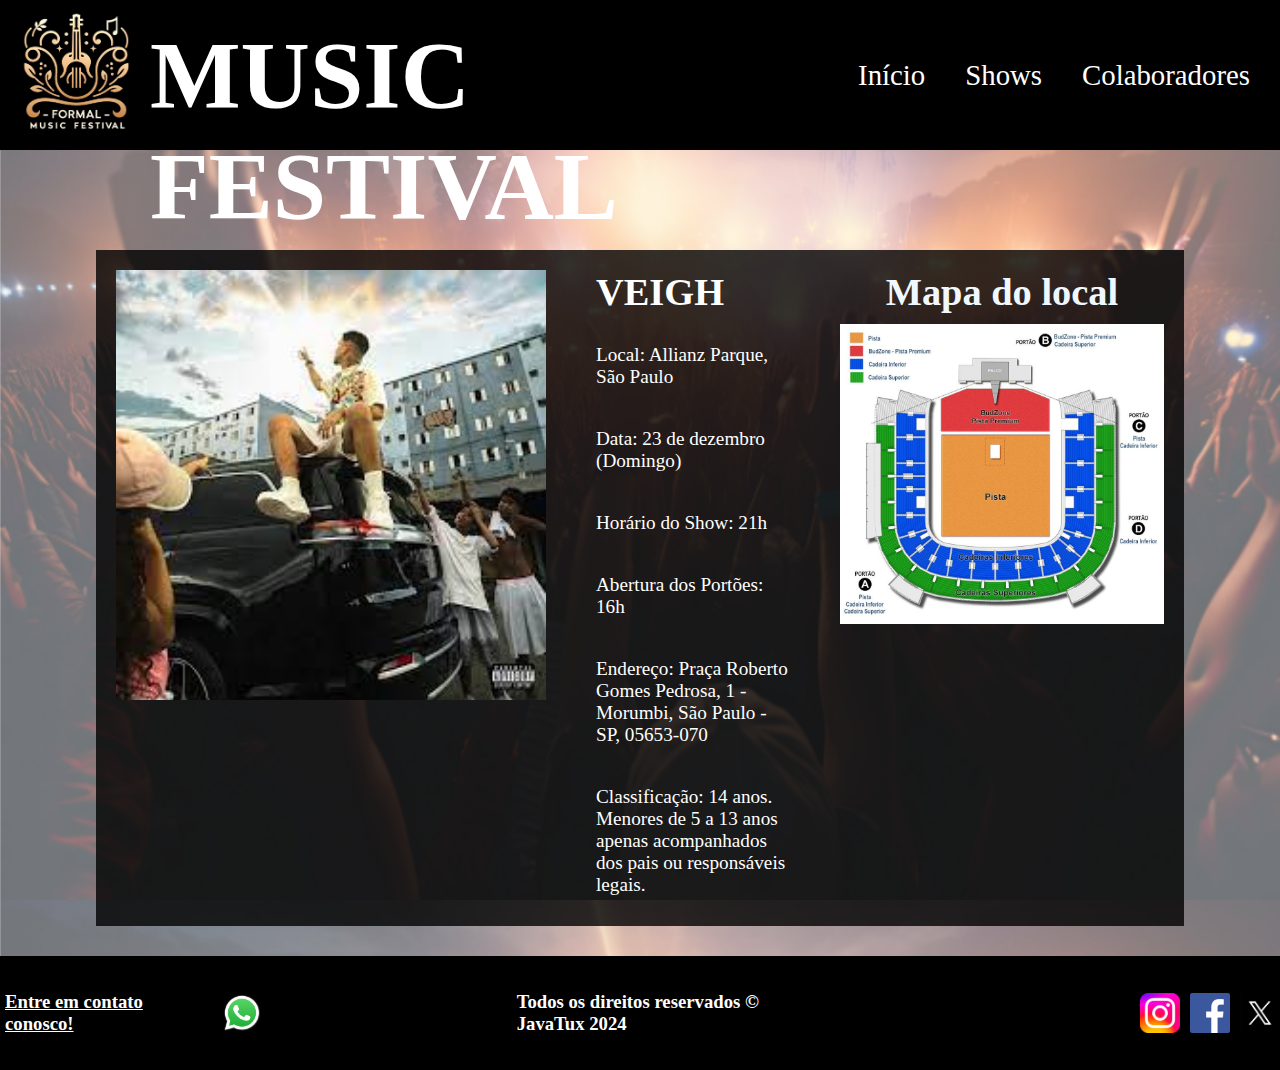
<file: thiago.html>
<!DOCTYPE html>
<html lang="en">

<head>
    <meta charset="UTF-8">
    <meta name="viewport" content="width=device-width, initial-scale=1.0">
    <title>Thiago Veich</title>
    <link rel="stylesheet" href="css/artistas.css">
</head>

<body>
    <nav>
        <span>
            <img src="img/Logo.png" alt="" class="logo">
        </span>

        <div class="formal">
            <h1>FORMAL MUSIC FESTIVAL</h1>
        </div>

        <ul>
            <li> <a href="index.html">Início</a></li>
            <li> <a href="shows.html">Shows</a></li>
            <li> <a href="colaboradores.html">Colaboradores</a></li>
        </ul>

    </nav>

    <center>

        <div>
            <div class="quadro-informacoes">
                <div class="img">
                    <img src="img/veigh.jfif" height="430px" width="430px" alt="Imagem do The Weekend">
                </div>

                <div class="espaço">
                    <h1>VEIGH</h1>
                    <p>Local: Allianz Parque, São Paulo</p>
                    <p>Data: 23 de dezembro (Domingo)</p>
                    <p>Horário do Show: 21h</p>
                    <p>Abertura dos Portões: 16h</p>
                    <p>Endereço: Praça Roberto Gomes Pedrosa, 1 - Morumbi, São Paulo - SP, 05653-070</p>
                    <p>Classificação: 14 anos. Menores de 5 a 13 anos apenas acompanhados dos pais ou responsáveis
                        legais.</p>

                </div>

                <div class="mapa">
                    <h1 style="color: aliceblue;"> Mapa do local</h1>
                    <img src="img/mapa.jpg" height="300px" alt="mapa do local">
                </div>

            </div>
        </div>
    </center>

    <footer>

        <div class="contato">
            <h3><a href="contatos.html">Entre em contato conosco!</a></h3>
            <img src="img/whatts.png" alt="" class="whatts">
        </div>

        <div class="javatux">
            <h3>Todos os direitos reservados © JavaTux 2024</h3>
        </div>

        <div class="redes">
            <img src="img/Instagram.png" alt="" class="Instagram">
            <img src="img/Facebook.png" alt="" class="Facebook">
            <img src="img/X.png" alt="" class="X">
        </div>


    </footer>

</body>

</html>
</file>
<file: css/style.css>
* {
    margin: 0;
    padding: 0;
    box-sizing: border-box;
}

body {
    height: 100dvh;
    display: flex;
    flex-direction: column;
    justify-content: space-between;
    background-image: url('../img/Wallpaper.png');
    background-size: 100% 100%;
}

nav {
    display: flex;
    background-color: black;
    color: white;
    justify-content: space-between;
    height: 150px;
    margin-bottom: 100px;
    align-items: center;
    font-size: 1.8rem;
}

nav ul {
    display: flex;
    list-style: none;
    padding-right: 10px;
}

nav ul li {
    display: flex;
    padding: 20px;
}

li a {
    color: white;
    text-decoration: none;
}

.logo {
    width: 130px;
    height: 120px;
    margin: 10px;
}

.formal {
    font-size: 3rem;
    width: 1000px;
}

footer {
    background-color: black;
    display: flex;
    width: 100%;
    align-items: center;
    justify-content: center;
    margin-top: 30px;
    padding-block: 30px;
    gap: 250px;
}

.whatts {
    width: 40px;
    height: 40px;
}

.Instagram {
    width: 40px;
    height: 40px;
}

.Facebook {
    width: 40px;
    height: 40px;
}

.X {
    width: 40px;
    height: 40px;
}

h3 {
    color: white;
}

.contato {
    display: flex;
    justify-content: start;
    align-items: center;
    gap: 10px;
    margin: 5px;
    width: 370px;
}

.contato h3 a {
    color: white;
}

.redes {
    display: flex;
    align-items: center;
    justify-content: end;
    gap: 10px;
    width: 370px;
}

.javatux {
    display: flex;
    justify-content: center;
    align-items: center;
    width: 370px;
}

.tudo {
    display: flex;
    flex-direction: column;
    align-items: center;
    justify-content: center;
    height: 100%;
    gap: 50px;
}

.inicio {
    display: flex;
    align-items: center;
    justify-content: center;
    color: white;
    font-size: 1.7rem;
    background-image: url('../img/preto.png');
    background-position: center;
    height: 150px;
    width: 1000px;
    border-radius: 10px;
}

.conteudo {
    display: flex;
    flex-direction: column;
    color: white;
    font-size: 1.5rem;
    background-image: url('../img/preto.png');
    background-size: 100% 100%;
    height: 500px;
    width: 1000px;
    border-radius: 10px;
    padding: 30px;
    gap: 20px;
}

.panorama {
    font-size: 3rem;
    width: 330px;
    height: 60px;
    border-bottom: 6px solid #FABC42;
}

.descubra {
    width: 1000px;
    font-size: 2rem;
}

.vem{
    margin-top: 50px;
    color: #FABC42;
    font-size: 3rem;
    border-bottom: 6px solid #FABC42;
    padding-bottom: 20px;
}
</file>
<file: css/artistas.css>
* {
    margin: 0;
    padding: 0;
    box-sizing: border-box;
}

body {
    height: 100dvh;
    display: flex;
    flex-direction: column;
    justify-content: space-between;
    background-image: url('../img/Wallpaper.png');
    background-size: 100% 100%;
}

nav {
    display: flex;
    background-color: black;
    color: white;
    justify-content: space-between;
    height: 150px;
    margin-bottom: 100px;
    align-items: center;
    font-size: 1.8rem;
}


nav ul {
    display: flex;
    list-style: none;
    padding-right: 10px;
}

nav ul li {
    display: flex;
    padding: 20px;
    color: white;
}

ul a {
    color: white;
    text-decoration: none;
}

.logo {
    width: 130px;
    height: 120px;
    margin: 10px;
}

.formal {
    font-size: 3rem;
    width: 1000px;
}

footer {
    background-color: black;
    display: flex;
    width: 100%;
    align-items: center;
    justify-content: center;
    margin-top: 30px;
    padding-block: 30px;
    gap: 250px;
}

.whatts {
    width: 40px;
    height: 40px;
}

.Instagram {
    width: 40px;
    height: 40px;
}

.Facebook {
    width: 40px;
    height: 40px;
}

.X {
    width: 40px;
    height: 40px;
}

h3 {
    color: white;
}

.contato {
    display: flex;
    justify-content: start;
    align-items: center;
    gap: 10px;
    margin: 5px;
    width: 370px;
}

.contato a {
    color: white;
}

.redes {
    display: flex;
    align-items: center;
    justify-content: end;
    gap: 10px;
    width: 370px;
}

.javatux {
    display: flex;
    justify-content: center;
    align-items: center;
    width: 370px;
}

.quadro-informacoes {
    background-color: rgba(0, 0, 0, 0.8);
    color: white;
    padding: 20px;
    margin-top: 0px;
    width: 85%;
    height: 80%;
    text-align: left;
    font-size: 1.2rem;
    display: flex;
    gap: 50px;
}

.quadro-informacoes h2 {
    margin-bottom: 15px;
    font-size: 1.5rem;
    text-align: center;
}

.quadro-informacoes p {
    margin-bottom: 10px;
}

.espaço {
    gap: 30px;
    flex-direction: column;
    display: flex;
}

.mapa h1 {
    margin-bottom: 10px;
    display: flex;
    justify-content: center;
    align-items: center;
}
</file>
<file: css/colaboradores.css>
@import url('https://fonts.googleapis.com/css2?family=Jersey+25&display=swap');

* {
    margin: 0;
    padding: 0;
    box-sizing: border-box;
}

body {
    height: 100dvh;
    display: flex;
    flex-direction: column;
    justify-content: space-between;
    background-image: url('../img/Wallpaper.png');
    background-size: 100% 100%;
}

nav {
    display: flex;
    background-color: black;
    color: white;
    justify-content: space-between;
    height: 150px;
    margin-bottom: 100px;
    align-items: center;
    font-size: 1.8rem;
}

nav ul {
    display: flex;
    list-style: none;
    padding-right: 10px;
}

nav ul li {
    display: flex;
    padding: 20px;
}

li a {
    color: white;
    text-decoration: none;
}

.logo {
    width: 130px;
    height: 120px;
    margin: 10px;
}

.formal {
    font-size: 3rem;
    width: 1000px;
}

footer {
    background-color: black;
    display: flex;
    width: 100%;
    align-items: center;
    justify-content: center;
    margin-top: 30px;
    padding-block: 30px;
    gap: 250px;

}

.whatts {
    width: 40px;
    height: 40px;
}

.Instagram {
    width: 40px;
    height: 40px;
}

.Facebook {
    width: 40px;
    height: 40px;
}

.X {
    width: 40px;
    height: 40px;
}

h3 {
    color: white;
}

.contato {
    display: flex;
    justify-content: start;
    align-items: center;
    gap: 10px;
    margin: 5px;
    width: 370px;
}

.contato h3 a {
    color: white;
}

.redes {
    display: flex;
    align-items: center;
    justify-content: end;
    gap: 10px;
    width: 370px;
}

.javatux {
    display: flex;
    justify-content: center;
    align-items: center;
    width: 370px;
}

.colab {
    background-image: url(/img/Fundo.png);
    border-radius: 10px;
    margin-right: 100px;
    margin-left: 50px;
    /* padding: 20px; */
}

.superior {
    display: flex;
    justify-content: space-evenly;
}

img {
    width: 200px;
}

.b {
    padding-top: 45px;
}

.meio {
    display: flex;
    justify-content: center;
}

.inferior {
    display: flex;
    justify-content: space-around;
}

.kit {
    padding-top: 55px;
    padding-left: 20px;
}

.globo1 {
    padding-bottom: 20px;
}

.colaborador {
    display: flex;
    width: 100px;
    font-size: 2rem;
    color: white;
    text-align: end;
    flex-direction: column;
    gap: 15px;
}

.div1 {
    background-color: #FABC42;
    width: 2px;
    height: 210px;
    margin: 15px;
}

.div2 {
    justify-content: center;
    background-color: #FABC42;
    width: 1200px;
    height: 2px;
    align-items: center;
    margin: 15px;
}

.alinhar {
    display: flex;
    justify-content: center;
}

.bo {
    padding-top: 15px;
}
.tentei{
    display: flex;
    align-items: center;
    justify-content: center;
}
</file>
<file: css/contatos.css>
@import url('https://fonts.googleapis.com/css2?family=Jersey+25&display=swap');

* {
    margin: 0;
    padding: 0;
    box-sizing: border-box;
}

body {
    height: 100dvh;
    display: flex;
    flex-direction: column;
    justify-content: space-between;
    background-image: url('../img/Wallpaper.png');
    background-size: 100% 100%;
}

nav {
    display: flex;
    background-color: black;
    color: white;
    justify-content: space-between;
    height: 150px;
    margin-bottom: 100px;
    align-items: center;
    font-size: 1.8rem;
}

nav ul {
    display: flex;
    list-style: none;
    padding-right: 10px;
}

nav ul li {
    display: flex;
    padding: 20px;
}

li a {
    color: white;
    text-decoration: none;
}

.logo {
    width: 130px;
    height: 120px;
    margin: 10px;
}

.formal {
    font-size: 3rem;
    width: 1000px;
}

footer {
    background-color: black;
    display: flex;
    width: 100%;
    align-items: center;
    justify-content: center;
    margin-top: 30px;
    padding-block: 30px;
    gap: 250px;

}

.whatts {
    width: 40px;
    height: 40px;
}

.Instagram {
    width: 40px;
    height: 40px;
}

.Facebook {
    width: 40px;
    height: 40px;
}

.X {
    width: 40px;
    height: 40px;
}

h3 {
    color: white;
}

.contato {
    display: flex;
    justify-content: start;
    align-items: center;
    gap: 10px;
    margin: 5px;
    width: 370px;
}

.contato h3 a {
    color: white;
}

.redes {
    display: flex;
    align-items: center;
    justify-content: end;
    gap: 10px;
    width: 370px;
}

.javatux {
    display: flex;
    justify-content: center;
    align-items: center;
    width: 370px;
}

.asboxes {
    display: flex;
    gap: 30px;
    justify-content: space-evenly;
    align-items: center;
}

.box1 {
    color:#FABC42;
    background-color: black;
    font-size: 3.5rem;
    width: 600px;
    border-radius: 10px;
    height: 500px;
    padding: 30px;
    margin-left: 100px;
}

.imagemlogo {
    display: flex;
    width: 400px;
    border-radius: 40px;
    padding-bottom: 30px;
}

.box2{
    display: flex;
    flex-direction: column;
    color: #ffffff;
    background-color: black;
    height: 650px;
    align-items: center;
    text-align: center;
    font-size: 1.5rem;
    border-radius: 10px;
    padding: 5rem;

    margin-right: 100px;
}
.corh1{
    color: #FABC42;
}
.oh1{
    padding-top: 40px;
    /* width: 20rem; */
}
</file>
<file: css/shows.css>
@import url('https://fonts.googleapis.com/css2?family=Jersey+25&display=swap');

* {
    margin: 0;
    padding: 0;
    box-sizing: border-box;
}

body {
    height: 100dvh;
    display: flex;
    flex-direction: column;
    justify-content: space-between;
    background-image: url('../img/Wallpaper.png');
    background-size: 100% 100%;
}

nav {
    display: flex;
    background-color: black;
    color: white;
    justify-content: space-between;
    height: 150px;
    margin-bottom: 100px;
    align-items: center;
    font-size: 1.8rem;
}

nav ul {
    display: flex;
    list-style: none;
    padding-right: 10px;
}

nav ul li {
    display: flex;
    padding: 20px;
}

li a {
    color: white;
    text-decoration: none;
}

.logo {
    width: 130px;
    height: 120px;
    margin: 10px;
}

.formal {
    font-size: 3rem;
    width: 1000px;
}

footer {
    background-color: black;
    display: flex;
    width: 100%;
    align-items: center;
    justify-content: center;
    margin-top: 30px;
    padding-block: 30px;
    gap: 250px;

}

.whatts {
    width: 40px;
    height: 40px;
}

.Instagram {
    width: 40px;
    height: 40px;
}

.Facebook {
    width: 40px;
    height: 40px;
}

.X {
    width: 40px;
    height: 40px;
}

h3 {
    color: white;
}

.contato {
    display: flex;
    justify-content: start;
    align-items: center;
    gap: 10px;
    margin: 5px;
    width: 370px;
}

.contato h3 a {
    color: white;
}

.redes {
    display: flex;
    align-items: center;
    justify-content: end;
    gap: 10px;
    width: 370px;
}

.javatux {
    display: flex;
    justify-content: center;
    align-items: center;
    width: 370px;
}

.quadro-informacoes {
    background-color: rgba(0, 0, 0, 0.8);
    color: white;
    padding: 20px;
    margin-top: 0px;
    width: 85%;
    height: 80%;
    text-align: left;
    font-size: 1.2rem;
    display: flex;
    gap: 50px;
    margin-bottom: 50px;
}

.espaço {
    gap: 30px;
    justify-content: center;
    display: flex;
    align-items: center;
}

h1 a{
    color: white;
}
</file>
